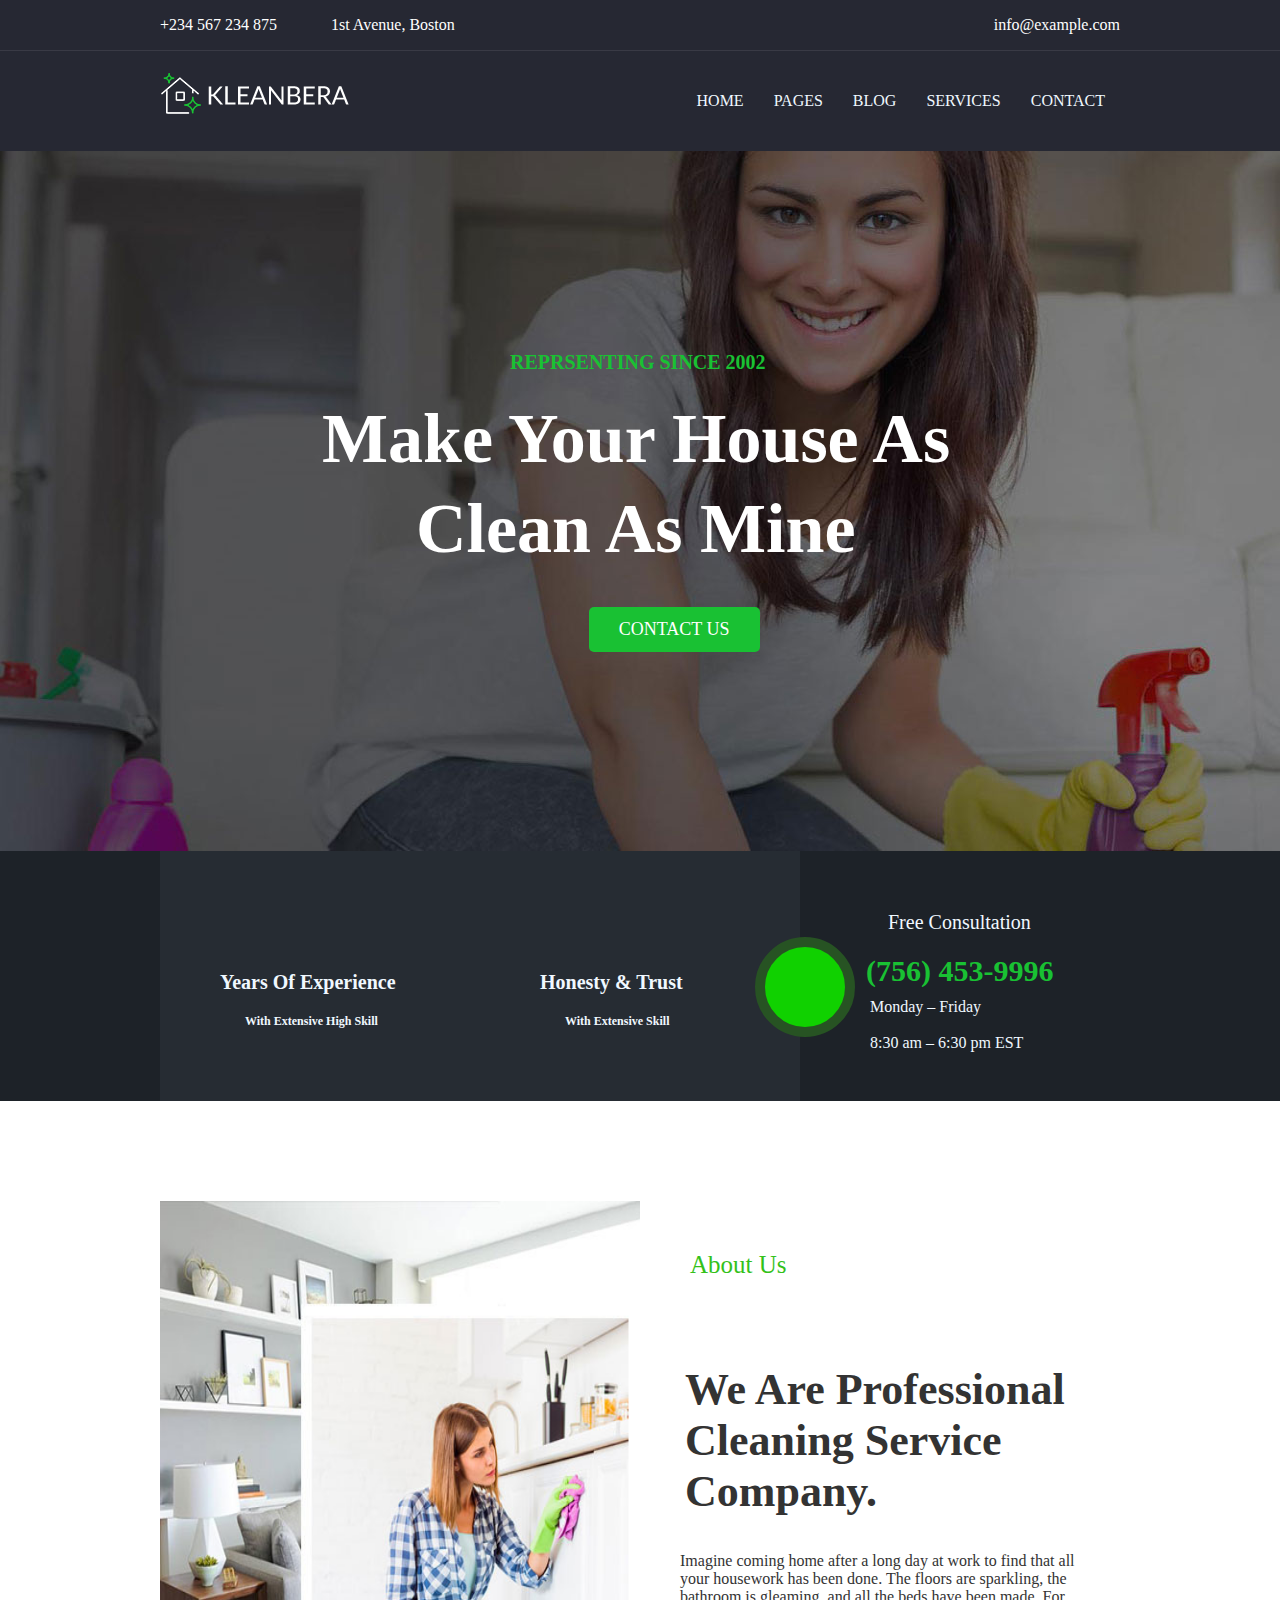
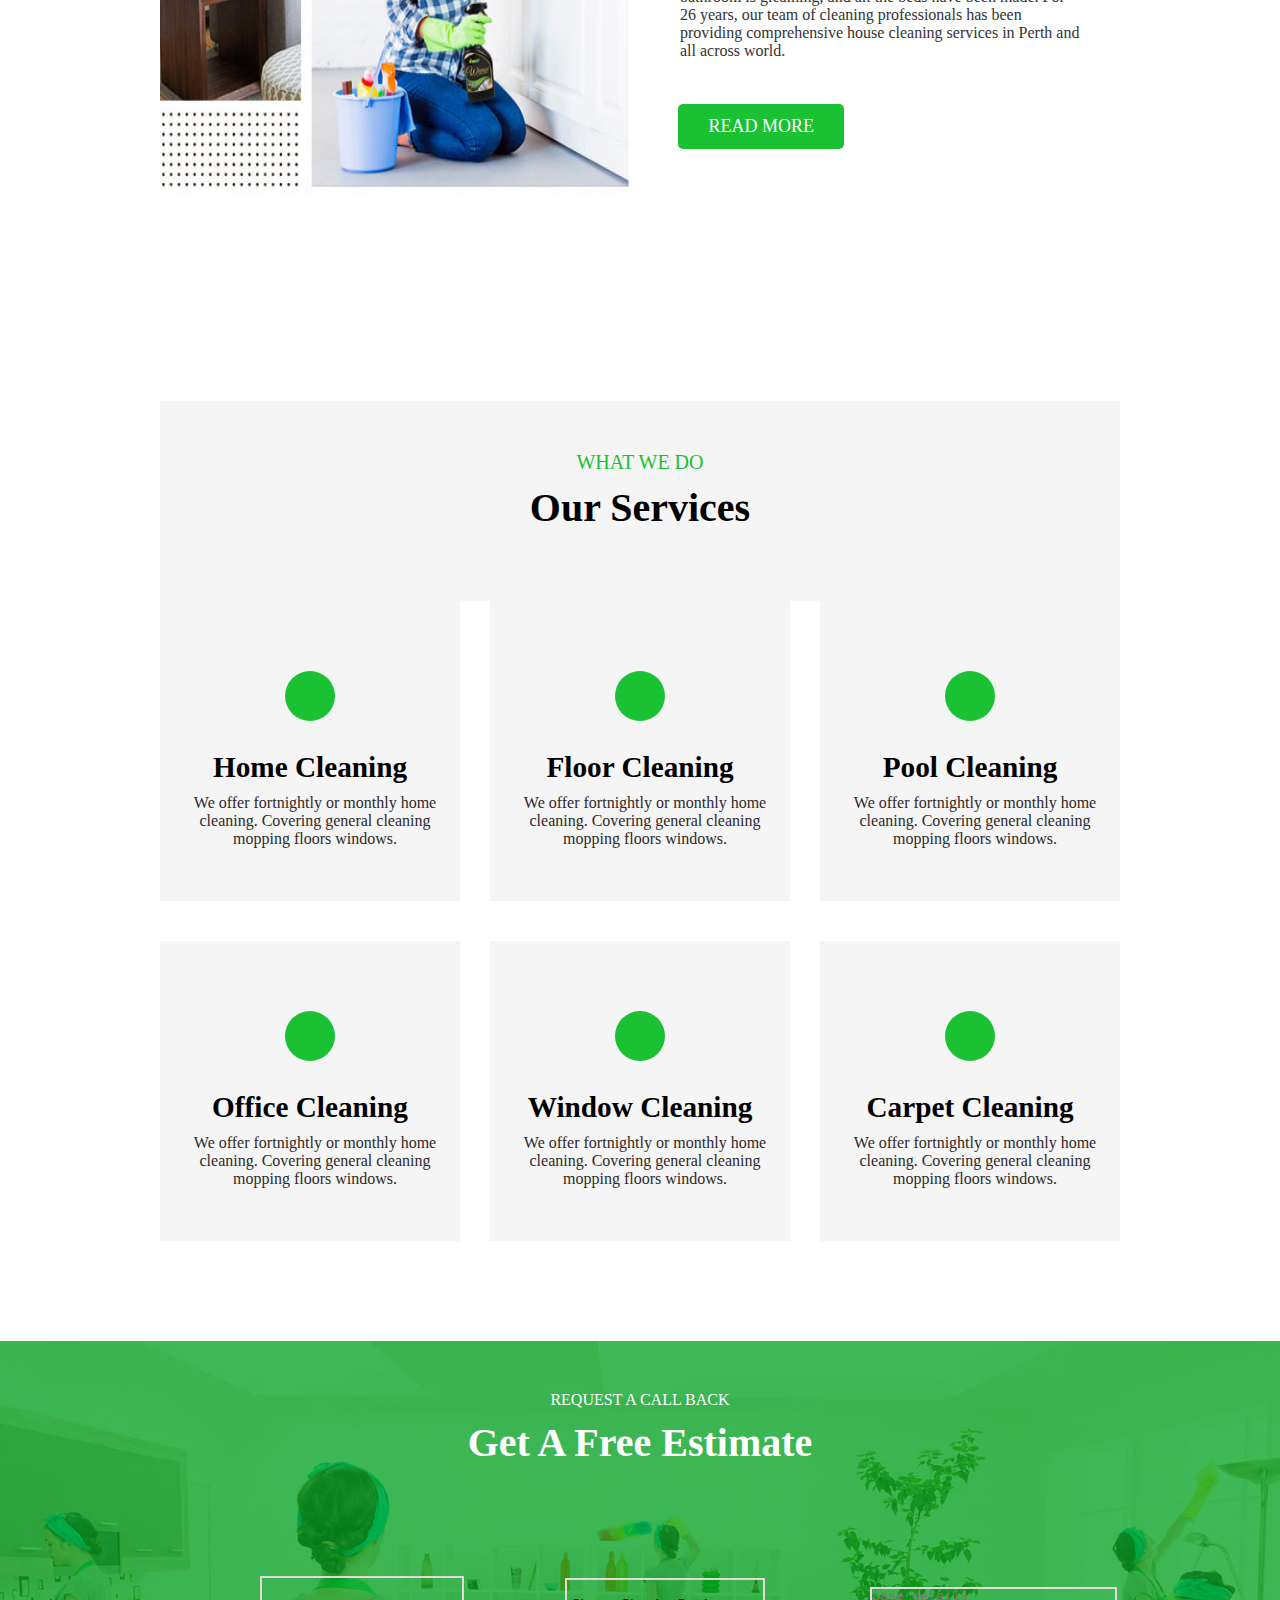
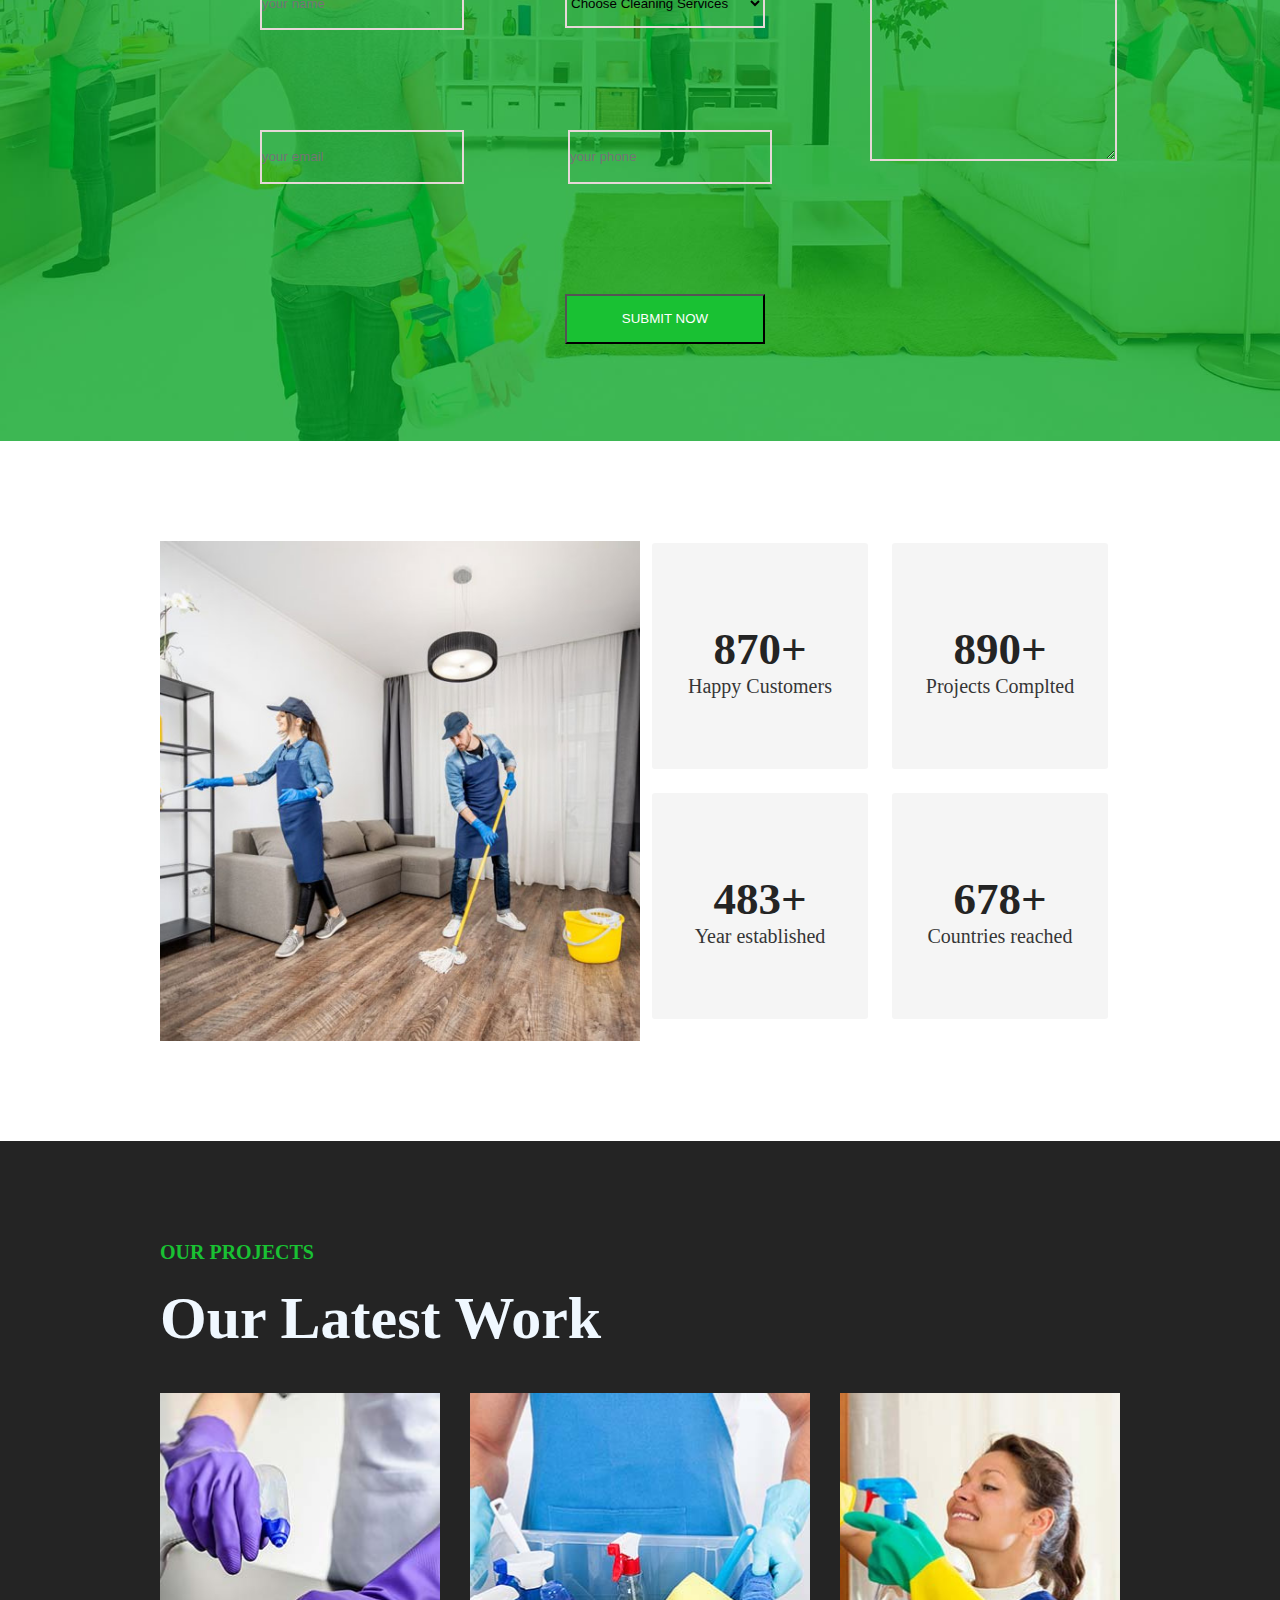
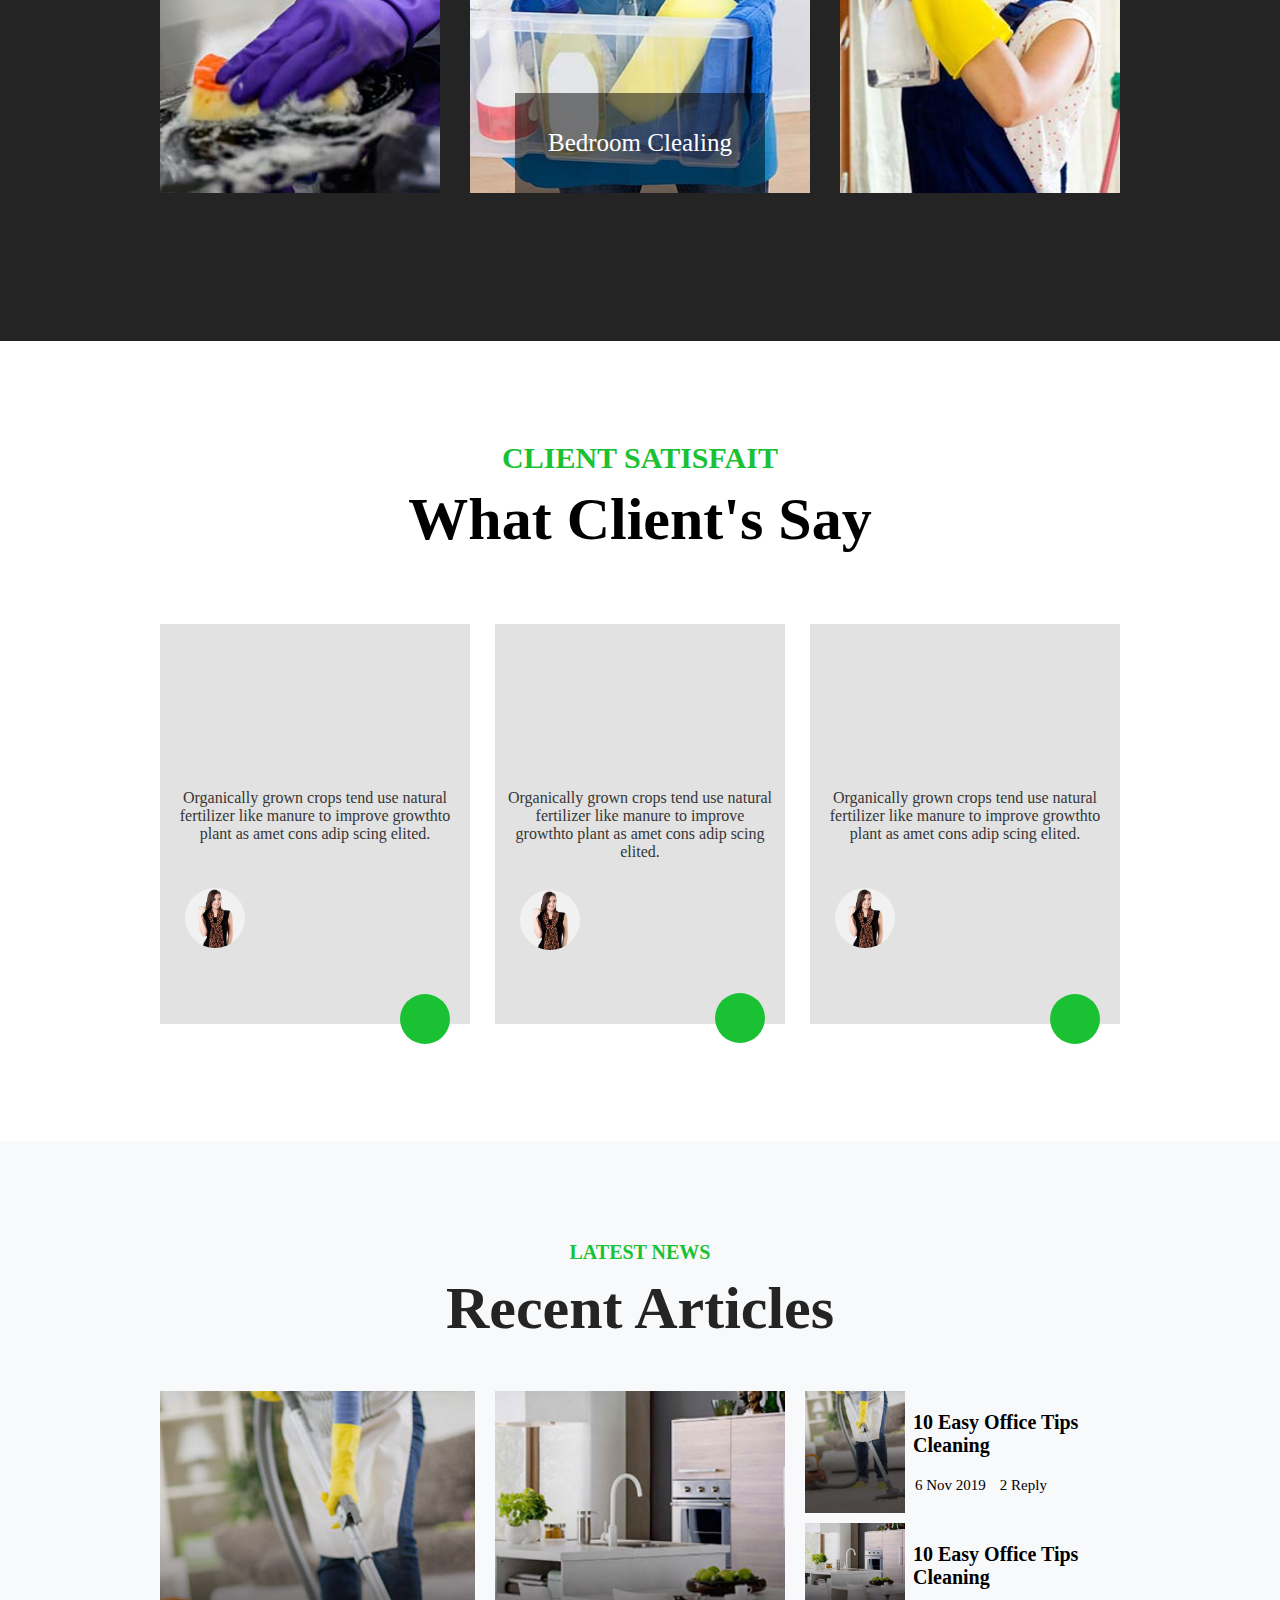
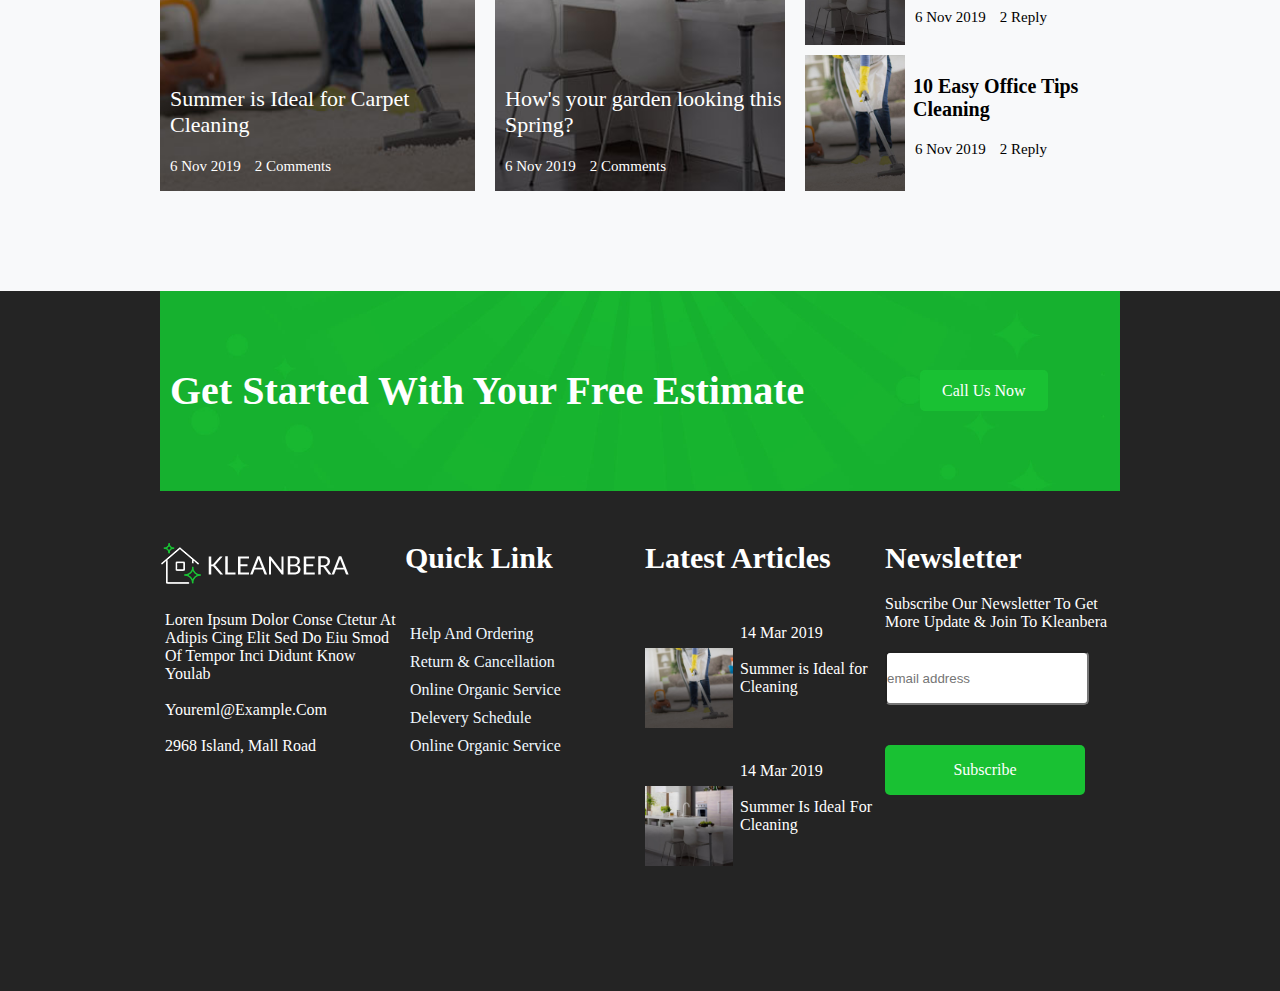
<file: index.html>
<!DOCTYPE html>
<html lang="en">

<head>
    <meta charset="UTF-8">
    <title>Div layout</title>
    <link rel="stylesheet" href="css/style.css">
</head>

<body>
    <!-- header area start  -->
    <div class="header_bg">
        <div class="header_content">
            <div class="header_contact">
                <p>+234 567 234 875 <span>1st Avenue, Boston</span></p>
            </div>
            <div class="header_contenttw">
                <span>info@example.com</span>
            </div>
        </div>
    </div>
    <!-- header area ends  -->

    <!--  manu area start  -->

    <div class="menu_bg">
        <div class="manu-content">
            <div class="logo">
                <a href="#">
                    <img src="images/logo.png" alt="logo">
                </a>
            </div>
            <div class="menu-list">
                <ul>
                    <li><a href="#">HOME</a></li>
                    <li><a href="#">PAGES</a></li>
                    <li><a href="#">BLOG</a></li>
                    <li><a href="#">SERVICES</a></li>
                    <li><a href="#">CONTACT</a></li>
                </ul>
            </div>
        </div>
    </div>

    <!--  manu area ends  -->

    <!--  start slides  -->

    <div class="slidsrs">
        <div class="slider-head">
            <h4>REPRSENTING SINCE 2002</h4>
            <div class="slider-prg">
                <h2>Make Your House As <span>Clean As Mine</span>
                </h2>
            </div>
        </div>
        <div class="lin-button">
            <a href="#">Contact Us</a>
        </div>

    </div>


    <!--  end slides  -->

    <!--  slider buttom start  -->

    <div class="slid-buttom">
        <div class="buttom-side">
            <div class="buttom-one">
                <h4>Years of Experience <span>With extensive high skill</span></h4>
            </div>
            <div class="buttom-two">
                <h4>Honesty & Trust <span>With extensive skill</span></h4>
            </div>
            <div class="buttom-three">
                <span>Free Consultation</span>
                <h2>(756) 453-9996</h2>
                <p>Monday – Friday <br><br>8:30 am – 6:30 pm EST</p>
            </div>

        </div>
        <div class="round"></div>
    </div>

    <!--  slider buttom ends  -->
    <!--  stape two start  -->

    <div class="stape-two">
        <div class="image">
            <img src="images/about.jpg" alt="image about">
        </div>
        <div class="content">
            <span>About Us</span>
            <h2>We Are Professional Cleaning Service Company.</h2>
            <p>Imagine coming home after a long day at work to find that all your housework has been done. The floors are sparkling, the bathroom is gleaming, and all the beds have been made. For 26 years, our team of cleaning professionals has been providing comprehensive house cleaning services in Perth and all across world. </p>
            <a href="#">read more</a>
        </div>

    </div>

    <!--  stape two ends -->
    <!-- stape three start -->
    <div class="service-bg">
        <div class="service-content">
            <div class="service-heading">
                <p>What we do</p>
                <h2>Our Services</h2>
            </div>
            <div class="service-item-cotent">
                <div class="service-item mb-40">
                    <a href="#">
                        <h3>Home Cleaning</h3>
                    </a>
                    <p>We offer fortnightly or monthly home cleaning. Covering general cleaning mopping floors windows.</p>
                    <div class="icon"></div>
                </div>
                <div class="service-item m-30 mb-40">
                    <a href="#">
                        <h3>Floor Cleaning</h3>
                    </a>
                    <p>We offer fortnightly or monthly home cleaning. Covering general cleaning mopping floors windows.</p>
                    <div class="icon"></div>
                </div>
                <div class="service-item mb-40">
                    <a href="#">
                        <h3>Pool Cleaning</h3>
                    </a>
                    <p>We offer fortnightly or monthly home cleaning. Covering general cleaning mopping floors windows.</p>
                    <div class="icon"></div>
                </div>
                <div class="service-item">
                    <a href="#">
                        <h3>Office cleaning</h3>
                    </a>
                    <p>We offer fortnightly or monthly home cleaning. Covering general cleaning mopping floors windows.</p>
                    <div class="icon"></div>
                </div>
                <div class="service-item m-30">
                    <a href="#">
                        <h3>Window cleaning</h3>
                    </a>
                    <p>We offer fortnightly or monthly home cleaning. Covering general cleaning mopping floors windows.</p>
                    <div class="icon"></div>
                </div>
                <div class="service-item">
                    <a href="#">
                        <h3>Carpet cleaning</h3>
                    </a>
                    <p>We offer fortnightly or monthly home cleaning. Covering general cleaning mopping floors windows.</p>
                    <div class="icon"></div>
                </div>
            </div>
        </div>
    </div>

    <!-- stape three ends -->
    <!-- estimate section start -->
    <div class="estimate-bg">
        <div class="estimate-overlay">
            <div class="estimate-content">
                <div class="estimate-header">
                    <p>Request a Call Back</p>
                    <h2>Get a Free estimate</h2>
                </div>
                <div class="form-content">
                    <form>
                        <input type="text" placeholder="your name">
                        <select>
                            <option>Choose Cleaning Services</option>
                            <option>Office cleaning</option>
                            <option>Home Cleaning</option>
                        </select>
                        <br><br>
                        <input type="email" placeholder="your email">
                        <input type="number" placeholder="your phone">
                        <textarea placeholder="case details"></textarea>
                        <button type="submit">SUBMIT NOW</button>

                    </form>
                </div>
            </div>
        </div>
    </div>
    <!-- estimate section ends -->
    <!-- project details start -->
    <div class="detail-bg">
        <div class="detail-content">
            <div class="detail-img"></div>
            <div class="detail-row">
                <div class="detail-row1">
                    <h3>870+</h3>
                    <p>Happy Customers</p>
                </div>
                <div class="detail-row2">
                    <h3>890+</h3>
                    <p>Projects Complted</p>
                </div>
                <div class="detail-row3">
                    <h3>483+</h3>
                    <p>Year established</p>
                </div>
                <div class="detail-row4">
                    <h3>678+</h3>
                    <p>Countries reached</p>
                </div>
            </div>
        </div>
    </div>
    <!-- project details ends -->
    <!-- our last works section start -->
    <div class="lastwork-bg">
        <div class="lastwork-content">
            <h4>Our Projects</h4>
            <h2>Our Latest Work</h2>
            <div class="img1"></div>
            <div class="img2">
                <div class="img-content">
                    <p>bedroom clealing</p>
                </div>
            </div>
            <div class="img3"></div>
        </div>
    </div>

    <!-- our last works section end-->
    <!--  client comment section start  -->
    <div class="client-bg">
        <div class="client-content">
            <h4>Client Satisfait</h4>
            <h2>What Client's Say</h2>
            <div class="comment1">
                <p>Organically grown crops tend use natural fertilizer like manure to improve growthto plant as amet cons adip scing elited.</p>
                <div class="img"></div>
                <span class="icon"></span>
            </div>
            <div class="comment2">
                <p>Organically grown crops tend use natural fertilizer like manure to improve growthto plant as amet cons adip scing elited.</p>
                <div class="img"></div>
                <span class="icon"></span>
            </div>
            <div class="comment3">
                <p>Organically grown crops tend use natural fertilizer like manure to improve growthto plant as amet cons adip scing elited.</p>
                <div class="img"></div>
                <span class="icon"></span>
            </div>
        </div>
    </div>
    <!--  client comment section ends  -->
    <!--  latest news comment start -->
    <div class="news-bg">
        <div class="news-content">
            <div class="header-content">
                <h4>Latest news</h4>
                <h2>Recent Articles</h2>
            </div>
            <div class="main-row">
                <div class="row-one">
                    <span>Summer is Ideal for Carpet Cleaning </span>
                    <ul>
                        <li>6 Nov 2019</li>
                        <li>2 Comments</li>
                    </ul>
                </div>
                <div class="row-two">
                    <span>How's your garden looking this Spring? </span>
                    <ul>
                        <li>6 Nov 2019</li>
                        <li>2 Comments</li>
                    </ul>
                </div>
                <div class="row-three">
                    <div class="row1">
                        <div class="img1"></div>
                        <div class="content1">
                            <h2>10 Easy Office Tips Cleaning</h2>
                            <ul>
                                <li>6 Nov 2019</li>
                                <li>2 Reply</li>
                            </ul>
                        </div>
                    </div>
                    <div class="row2">
                        <div class="img2"></div>
                        <div class="content2">
                            <h2>10 Easy Office Tips Cleaning</h2>
                            <ul>
                                <li>6 Nov 2019</li>
                                <li>2 Reply</li>
                            </ul>
                        </div>
                        <div class="row3">
                            <div class="img3"></div>
                            <div class="content2">
                                <h2>10 Easy Office Tips Cleaning</h2>
                                <ul>
                                    <li>6 Nov 2019</li>
                                    <li>2 Reply</li>
                                </ul>
                            </div>
                        </div>
                    </div>
                </div>
            </div>
        </div>
    </div>
    <!--  latest news comment ends -->
    <!--   footer head section start   -->
    <div class="footer-bg">
        <div class="footer-content">
            <div class="header-content">
                <div class="content">
                    <h2>Get started with your free estimate</h2>
                </div>
                <div class="link">
                    <a href="#">Call Us Now</a>
                </div>

            </div>
            <div class="footer-colm1">
                <div class="img-logo">
                    <img src="images/logo.png" alt="logo">
                </div>
                <p>

                    Loren ipsum dolor conse ctetur at adipis cing elit sed do eiu smod of tempor inci didunt know youlab <br> <br>
                    youreml@example.com <br> <br>
                    2968 Island, Mall Road
                </p>
            </div>
            <div class="footer-colm2">
                <h2>Quick Link</h2>
                <ul>
                    <li><a href="#">Help and Ordering</a></li>
                    <li><a href="#">Return & Cancellation</a></li>
                    <li><a href="#">Online Organic Service</a></li>
                    <li><a href="#">Delevery Schedule</a></li>
                    <li><a href="#">Online Organic Service</a></li>

                </ul>
            </div>
            <div class="footer-colm3">
                <div class="content-colm">
                    <h2>Latest Articles</h2>
                </div>
                <div class="content-colm1">
                    <div class="img"></div>
                    <div class="content-div">
                        <span>14 Mar 2019 <br><br>
                            Summer is Ideal for Cleaning </span>
                    </div>
                </div>
                <div class="content-colm2">
                    <div class="img2"></div>
                    <div class="content-div1">
                        <span>14 Mar 2019 <br><br>
                            Summer is Ideal for Cleaning </span>
                    </div>
                </div>
            </div>
            <div class="footer-colm4">
                <h2>Newsletter</h2>
                <p>Subscribe our newsletter to get more update & join to Kleanbera</p>
                <form>
                    <input type="email" placeholder="email address">
                </form>
                <div class="link">
                    <a href="#">Subscribe</a>
                </div>
            </div>

        </div>
    </div>


</body>

</html>
</file>
<file: css/style.css>
* {
    padding: 0;
    margin: 0;
}

ul {
    list-style: none;
}

a {
    text-decoration: none;
}

.clr {
    clear: both;
}

/* common css ends */

.m-30 {
    margin: 0 30px;

}

.mb-40 {
    margin-bottom: 40px;
}

/* spacing css ends */

.header_bg {
    width: 100%;
    height: 50px;
    background: #262833;
    border-bottom: 1px solid #393a45;
}

.header_bg .header_content {
    width: 960px;
    height: 50px;
    margin: 0 auto;
}

.header_bg .header_content .header_contact {
    width: 700px;
    height: 50px;
    float: left;

}

.header_bg .header_content .header_contact p {
    color: #fff;
    line-height: 50px;
}

.header_bg .header_content .header_contact p span {
    margin-left: 50px;
}

.header_bg .header_content .header_contenttw {
    width: 260px;
    height: 50px;
    float: left;
    text-align: right;
}

.header_bg .header_content .header_contenttw span {
    color: #fff;
    line-height: 50px;
}

/* manu area start */

.menu_bg {
    width: 100%;
    height: 100px;
    background: #262833;
}

.menu_bg .manu-content {
    width: 960px;
    height: 100px;
    margin: 0 auto;

}

.menu_bg .manu-content .logo {
    width: 480px;
    height: 100px;
    float: left;
}

.menu_bg .manu-content .logo a img {
    padding-top: 20px;
}

.menu_bg .manu-content .menu-list {
    width: 480px;
    height: 100px;
    float: left;
}

.menu_bg .manu-content .menu-list ul li {
    float: left;
}

.menu_bg .manu-content .menu-list ul li a {
    color: aliceblue;
    text-transform: uppercase;
    line-height: 100px;
    padding: 0 15px;
    transition: all linear 0.3s;
    -moz-transition: all linear 0.3s;
    -o-transition: all linear 0.3s;
    -ms-transition: all linear 0.3s;
    -webkit-transition: all linear 0.3s;
}

.menu_bg .manu-content .menu-list ul li a:hover {
    color: #38f238;
}

.menu_bg .manu-content .menu-list ul {
    float: right;

}

/* manu area ends */


/* start sliders */

.slidsrs {
    width: 100%;
    height: 700px;
    background: url(../images/slider1.jpg);
    background-repeat: no-repeat;
    background-position: center;
    background-size: cover;
}

.slidsrs .slider-head {
    width: 960px;
    height: 600px;
    margin: 0 auto;

}

.slidsrs .slider-head h4 {
    color: #19C133;
    font-size: 20px;
    margin: 200px 350px;
    display: inline-block;
    text-transform: uppercase;
    margin-right: 30px;
}

.slidsrs .slider-head .slider-prg h2 {
    color: #fff;
    font-size: 70px;
    margin: -175px 162px;
    text-transform: capitalize;
}

.slidsrs .slider-head .slider-prg h2 span {
    color: #fff;
    font-size: 70px;
    margin: 10px 94px;
    text-transform: capitalize;
    box-sizing: border-box;
    display: inline-block;
}

.slidsrs .lin-button {
    width: 200px;
    height: 50px;
    margin: -144px 46%;
    position: relative;

}

.slidsrs .lin-button a {
    color: #fff;
    background: #19C133;
    font-size: 18px;
    padding: 12px 30px;
    border-radius: 5px;
    position: absolute;
    text-transform: uppercase;




}



/* end sliders */
/* slider buttom start */

.slid-buttom {
    width: 100%;
    height: 250px;
    background: #1d2228;
    position: relative;
}

.slid-buttom .buttom-side {
    width: 960px;
    height: 250px;
    background: #2f2828;
    margin: 0 auto;

}

.slid-buttom .buttom-side .buttom-one {
    width: 320px;
    height: 250px;
    background: #262c33;
    float: left;
    position: relative;
}

.slid-buttom .buttom-side .buttom-one h4 {
    color: aliceblue;
    font-size: 20px;
    padding: 120px 60px;
    box-sizing: border-box;
    text-transform: capitalize;

}

.slid-buttom .buttom-side .buttom-one span {
    color: aliceblue;
    font-size: 12px;
    padding: 20px 25px;
    box-sizing: border-box;
    display: inline-block;
    text-transform: capitalize;

}

.slid-buttom .buttom-side .buttom-two {
    width: 320px;
    height: 250px;
    background: #262c33;
    float: left;

}

.slid-buttom .buttom-side .buttom-two h4 {
    color: aliceblue;
    font-size: 20px;
    padding: 120px 60px;
    box-sizing: border-box;
    text-transform: capitalize;
}

.slid-buttom .buttom-side .buttom-two h4 span {
    color: aliceblue;
    font-size: 12px;
    padding: 20px 25px;
    box-sizing: border-box;
    display: inline-block;
    text-transform: capitalize;
}

.slid-buttom .buttom-side .buttom-three {
    width: 320px;
    height: 250px;
    background: #1d2228;
    float: left;
}

.slid-buttom .buttom-side .buttom-three span {
    color: aliceblue;
    font-size: 20px;
    display: inline-block;
    box-sizing: border-box;
    margin: 60px 88px;
    text-transform: capitalize;


}

.slid-buttom .buttom-side .buttom-three h2 {
    color: #19c133;
    font-size: 30px;
    margin: -40px 66px;


}

.slid-buttom .buttom-side .buttom-three p {
    color: aliceblue;
    margin: 50px 70px;

}

.slid-buttom .round {
    width: 100px;
    height: 100px;
    background: #10d100;
    box-sizing: border-box;
    position: absolute;
    margin: -164px 59%;
    border-radius: 50%;
    border: 10px solid #275323;

}



/* slider buttom start */


/* stape two start */

.stape-two {
    width: 960px;
    height: 600px;
    margin: 100px auto;
    box-sizing: border-box;

}

.stape-two .image {
    width: 480px;
    height: 600px;
    background: #c4b6b6;
    float: left;

}

.stape-two .image img {
    width: 100%;
    height: 100%;
    background-repeat: no-repeat;
    background-size: cover;

}

.stape-two .content {
    width: 480px;
    height: 600px;
    float: left;
    box-sizing: border-box;
    /*    margin: 0 20px;*/


}

.stape-two .content span {
    color: #33c119;
    font-size: 25px;
    display: inline-block;
    margin: 50px 50px;

}

.stape-two .content h2 {
    color: #333;
    font-size: 44px;
    margin: 35px 45px;
    text-transform: capitalize;

}

.stape-two .content p {
    margin: 20px 40px;
    color: #333;

}

.stape-two .content a {
    /*
    width: 200px;
    height: 50px;
*/
    margin: 5% 8%;
    color: #fff;
    background: #19C133;
    font-size: 18px;
    padding: 12px 30px;
    border-radius: 5px;
    text-transform: uppercase;
    display: inline-block;

}


/* stape two ends */
/* stape three start */

.service-bg {
    width: 100%;
    height: 840px;
    padding-top: 100px;
    padding-bottom: 100px;

}

.service-bg .service-content {
    width: 960px;
    height: 840px;
    margin: 0 auto;

}

.service-bg .service-content .service-heading {
    width: 960px;
    height: 200px;
    background: #f5f5f5;
    text-align: center;

}

.service-bg .service-content .service-heading p {
    text-transform: uppercase;
    color: #19C133;
    font-size: 20px;
    padding-top: 50px;
}

.service-bg .service-content .service-heading h2 {
    text-transform: capitalize;
    font-size: 40px;
    padding-top: 10px;
}

.service-bg .service-content .service-item-cotent {
    width: 960px;
    height: 640px;
    text-align: center;
}

.service-bg .service-content .service-item-cotent .service-item {
    width: 300px;
    height: 300px;
    background: #f5f5f5;
    float: left;
    position: relative;
}

.service-bg .service-content .service-item-cotent .service-item .icon {
    width: 50px;
    height: 50px;
    background: #19C133;
    border-radius: 50%;
    position: absolute;
    top: 70px;
    left: 125px;

}

.service-bg .service-content .service-item-cotent .service-item a {
    font-size: 25px;
    color: #000;
    text-transform: capitalize;
    display: inline-block;
    padding-top: 150px;

}

.service-bg .service-content .service-item-cotent .service-item p {
    color: #2f2929;
    display: inline-block;
    padding-top: 10px;
    padding-left: 10px;
}





/* stape three ends */
/* stimate css starts */
.estimate-bg {
    width: 100%;
    height: 700px;
    background: url(../images/video_bg.jpg);
    background-size: cover;
    background-position: center;
    background-repeat: no-repeat;
}

.estimate-bg .estimate-overlay {
    width: 100%;
    height: 100%;
    background: rgba(0, 244, 47, 0.5);
}

.estimate-bg .estimate-overlay .estimate-content {
    width: 960px;
    height: 700px;
    margin: 0 auto;

}

.estimate-bg .estimate-overlay .estimate-content .estimate-header {
    width: 960px;
    height: 200px;
    text-align: center;
}

.estimate-bg .estimate-overlay .estimate-content .estimate-header p {
    color: #fff;
    text-transform: uppercase;
    fot-size: 10px;
    padding-top: 50px;
}

.estimate-bg .estimate-overlay .estimate-content .estimate-header h2 {
    color: #fff;
    text-transform: capitalize;
    font-size: 40px;
    padding-top: 10px;


}

.estimate-bg .estimate-overlay .estimate-content .form-content {
    width: 960px;
    height: 500px;
    box-sizing: border-box;
}

.estimate-bg .estimate-overlay .estimate-content .form-content input {
    width: 200px;
    height: 50px;
    background: rgba(0, 244, 47, 0);
    margin-top: 35px;
    margin-left: 100px;
    border: 2px solid #e6d8d8;
    display: inline-block;

}

.estimate-bg .estimate-overlay .estimate-content .form-content select {
    width: 200px;
    height: 50px;
    background: rgba(0, 244, 47, 0);
    margin-left: 97px;
    border: 2px solid #e6d8d8;
    display: inline-block;
}

.estimate-bg .estimate-overlay .estimate-content .form-content textarea {
    width: 243px;
    height: 170px;
    background: rgba(0, 244, 47, 0);
    margin-left: 94px;
    margin-top: -61px;
    border: 2px solid #e6d8d8;
    display: inline-block;
}

.estimate-bg .estimate-overlay .estimate-content .form-content button {
    width: 200px;
    height: 50px;
    color: #fff;
    background: #19C133;
    margin-left: 405px;
    margin-top: 110px;
    display: inline-block;


}

/* stimate css ends */
/* project detail css start */
.detail-bg {
    width: 100%;
    height: 500px;
    margin-top: 100px;

}

.detail-bg .detail-content {
    width: 960px;
    height: 500px;
    margin: 0 auto;
    text-align: center;

}

.detail-bg .detail-content .detail-img {
    width: 480px;
    height: 500px;
    background: url(../images/before.jpg);
    background-repeat: no-repeat;
    background-size: cover;
    background-position: center;
    float: left;
}

.detail-bg .detail-content .detail-row {
    width: 480px;
    height: 500px;
    float: left;
}

.detail-bg .detail-content .detail-row1 {
    width: 220px;
    height: 230px;
    background: #f5f5f5;
    margin: 0 10px;
    float: left;
    border: 2px solid #fff;
    border-radius: 5px;
    box-sizing: border-box;
}

.detail-bg .detail-content .detail-row2 {
    width: 220px;
    height: 230px;
    background: #f5f5f5;
    margin: 0 10px;
    float: left;
    border: 2px solid #fff;
    border-radius: 5px;
    box-sizing: border-box;
}

.detail-bg .detail-content .detail-row3 {
    width: 220px;
    height: 230px;
    background: #f5f5f5;
    margin: 20px 10px;
    float: left;
    border: 2px solid #fff;
    border-radius: 5px;
    box-sizing: border-box;
}

.detail-bg .detail-content .detail-row4 {
    width: 220px;
    height: 230px;
    background: #f5f5f5;
    margin: 20px 10px;
    float: left;
    border: 2px solid #fff;
    border-radius: 5px;
    box-sizing: border-box;
}

.detail-bg .detail-content .detail-row1 h3 {
    font-size: 45px;
    margin-top: 80px;
    color: #242424;

}

.detail-bg .detail-content .detail-row1 p {
    font-size: 20px;
    color: #363636;
}

.detail-bg .detail-content .detail-row2 h3 {
    font-size: 45px;
    margin-top: 80px;
    color: #242424;
}

.detail-bg .detail-content .detail-row3 h3 {
    font-size: 45px;
    margin-top: 80px;
    color: #242424;
}

.detail-bg .detail-content .detail-row4 h3 {
    font-size: 45px;
    margin-top: 80px;
    color: #242424;
}

.detail-bg .detail-content .detail-row2 p {
    font-size: 20px;
    color: #363636;
}

.detail-bg .detail-content .detail-row3 p {
    font-size: 20px;
    color: #363636;
}

.detail-bg .detail-content .detail-row4 p {
    font-size: 20px;
    color: #363636;
}

/* project detail css ends */
/* our last work css start */
.lastwork-bg {
    width: 100%;
    height: 800px;
    background: #242424;
    margin-top: 100px;
}

.lastwork-bg .lastwork-content {
    width: 960px;
    height: 800px;
    margin: 0 auto;
}

.lastwork-bg .lastwork-content h4 {
    color: #19C133;
    font-size: 20px;
    text-transform: uppercase;
    margin-top: 100px;
    display: inline-block;

}

.lastwork-bg .lastwork-content h2 {
    color: aliceblue;
    font-size: 60px;
    text-transform: capitalize;
    margin-top: 20px;

}

.lastwork-bg .lastwork-content .img1 {
    width: 280px;
    height: 400px;
    background: #03bcbc;
    margin-top: 40px;
    float: left;

}

.lastwork-bg .lastwork-content .img2 {
    width: 340px;
    height: 400px;
    background: #840808;
    margin-top: 40px;
    margin-left: 30px;
    margin-right: 30px;
    float: left;
    position: relative;

}

.lastwork-bg .lastwork-content .img2 .img-content {
    width: 250px;
    height: 100px;
    background: rgba(0, 0, 0, 0.5);
    position: absolute;
    bottom: 0;
    left: 0;
    margin: 0 45px;
}

.lastwork-bg .lastwork-content .img2 .img-content p {
    color: #fff;
    font-size: 25px;
    line-height: 100px;
    text-transform: capitalize;
    text-align: center;
}

.lastwork-bg .lastwork-content .img3 {
    width: 280px;
    height: 400px;
    background: #03bcbc;
    margin-top: 40px;
    float: left;
}

.lastwork-bg .lastwork-content .img1 {
    background: url(../images/work-2.jpg);
    background-repeat: no-repeat;
    background-size: cover;
    background-position: center;
}

.lastwork-bg .lastwork-content .img2 {
    background: url(../images/work-1.jpg);
    background-repeat: no-repeat;
    background-size: cover;
    background-position: center;
}

.lastwork-bg .lastwork-content .img3 {
    background: url(../images/work-3.jpg);
    background-repeat: no-repeat;
    background-size: cover;
    background-position: center;
}


/* our last work css ends*/
/* client comment css start */
.client-bg {
    width: 100%;
    height: 800px;
    background: #fffefe;
    background: #ffffff;
}

.client-bg .client-content {
    width: 960px;
    height: 800px;
    margin: 0 auto;
    text-align: center;

}

.client-bg .client-content h4 {
    color: #19C133;
    font-size: 30px;
    text-transform: uppercase;
    padding-top: 100px;
}

.client-bg .client-content h2 {
    color: #000;
    font-size: 60px;
    text-transform: capitalize;
    padding-top: 10px;
}

.client-bg .client-content .comment1 {
    width: 310px;
    height: 400px;
    background: #e2e2e2;
    margin-top: 70px;
    float: left;
    position: relative;

}

.client-bg .client-content .comment1 p {
    color: #363636;
    margin: 165px 10px;
    display: inline-block;
}

.client-bg .client-content .comment1 .img {
    width: 60px;
    height: 60px;
    background: url(../images/testimonial4.jpg);
    background-repeat: no-repeat;
    background-position: center;
    background-size: cover;
    border-radius: 50%;
    position: absolute;
    position: relative;
    margin: -120px 25px;
}

.client-bg .client-content .comment1 .icon {
    width: 50px;
    height: 50px;
    background: #19C133;
    border-radius: 50%;
    position: absolute;
    margin: 166px 85px;
    display: inline-block;

}

.client-bg .client-content .comment2 {
    width: 290px;
    height: 400px;
    background: #e2e2e2;
    margin-top: 70px;
    float: left;
    margin-left: 25px;
    margin-right: 25px;

}

.client-bg .client-content .comment2 p {
    color: #363636;
    margin: 165px 10px;
    display: inline-block;
}

.client-bg .client-content .comment2 .img {
    width: 60px;
    height: 60px;
    background: url(../images/testimonial4.jpg);
    background-repeat: no-repeat;
    background-position: center;
    background-size: cover;
    border-radius: 50%;
    position: absolute;
    position: relative;
    margin: -136px 25px;
}

.client-bg .client-content .comment2 .icon {
    width: 50px;
    height: 50px;
    background: #19C133;
    border-radius: 50%;
    position: absolute;
    margin: 179px 75px;
    display: inline-block;

}

.client-bg .client-content .comment3 {
    width: 310px;
    height: 400px;
    background: #e2e2e2;
    margin-top: 70px;
    float: left;

}

.client-bg .client-content .comment3 p {
    color: #363636;
    margin: 165px 10px;
    display: inline-block;
}

.client-bg .client-content .comment3 .img {
    width: 60px;
    height: 60px;
    background: url(../images/testimonial4.jpg);
    background-repeat: no-repeat;
    background-position: center;
    background-size: cover;
    border-radius: 50%;
    position: absolute;
    position: relative;
    margin: -120px 25px;
}

.client-bg .client-content .comment3 .icon {
    width: 50px;
    height: 50px;
    background: #19C133;
    border-radius: 50%;
    position: absolute;
    margin: 166px 85px;
    display: inline-block;

}

/* client comment css ends*/
/* latest news css start */
.news-bg {
    width: 100%;
    height: 750px;
    background: #f8f9fa;
}

.news-bg .news-content {
    width: 960px;
    height: 750px;
    margin: 0 auto;
}

.news-bg .news-content .header-content {
    width: 960px;
    height: 250px;
    text-align: center;
}

.news-bg .news-content .header-content h4 {
    color: #19C133;
    font-size: 20px;
    text-transform: uppercase;
    padding-top: 100px;
}

.news-bg .news-content .header-content h2 {
    color: #242424;
    font-size: 60px;
    text-transform: capitalize;
    margin-top: 10px;
}

.news-bg .news-content .main-row {
    width: 960px;
    height: 400px;
}

.news-bg .news-content .main-row .row-one {
    width: 315px;
    height: 400px;
    background: url(../images/blog1.jpg);
    background-repeat: no-repeat;
    background-size: cover;
    background-position: center;
    float: left;
    margin-right: 5px;
}

.news-bg .news-content .main-row .row-one span {
    color: #fff;
    font-size: 22px;
    margin-top: 295px;
    margin-left: 10px;
    display: inline-block;
}

.news-bg .news-content .main-row .row-one span:hover {
    color: #38f238;
    transition: all linear 0.3s;
    -moz-transition: all linear 0.3s;
    -o-transition: all linear 0.3s;
    -ms-transition: all linear 0.3s;
    -webkit-transition: all linear 0.3s;
}

.news-bg .news-content .main-row .row-one ul li {
    display: inline-block;
    font-size: 15px;
    margin-top: 20px;
    margin-left: 10px;
    color: #fff;

}

.news-bg .news-content .main-row .row-two {
    width: 290px;
    height: 400px;
    background: url(../images/blog2.jpg);
    background-repeat: no-repeat;
    background-position: center;
    background-size: cover;
    float: left;
    margin-left: 15px;
    margin-right: 15px;

}

.news-bg .news-content .main-row .row-two span {
    color: #fff;
    font-size: 22px;
    margin-top: 295px;
    margin-left: 10px;
    display: inline-block;
}

.news-bg .news-content .main-row .row-two ul li {
    display: inline-block;
    font-size: 15px;
    margin-top: 20px;
    margin-left: 10px;
    color: #fff;
}

.news-bg .news-content .main-row .row-two span:hover {
    color: #38f238;
    transition: all linear 0.3s;
    -moz-transition: all linear 0.3s;
    -o-transition: all linear 0.3s;
    -ms-transition: all linear 0.3s;
    -webkit-transition: all linear 0.3s;
}

.news-bg .news-content .main-row .row-three {
    width: 315px;
    height: 400px;
    float: left;
    margin-left: 5px;
}

.news-bg .news-content .main-row .row-three .row1 {
    width: 315px;
    height: 122px;
    float: left;
    margin-bottom: 10px;
}

.news-bg .news-content .main-row .row-three .row1 .img1 {
    width: 100px;
    height: 100%;
    background: url(../images/blog1.jpg);
    background-repeat: no-repeat;
    background-size: cover;
    background-position: center;
    display: inline-block;
    float: left;
}

.news-bg .news-content .main-row .row-three .row1 .content1 {
    width: 315px;
    height: 100%;
}

.news-bg .news-content .main-row .row-three .row1 .content1 h2 {
    font-size: 20px;
    text-transform: capitalize;
    padding-top: 20px;
    padding-left: 108px;

}

.news-bg .news-content .main-row .row-three .row1 .content1 h2:hover {
    color: #38f238;
    transition: all linear 0.3s;
    -moz-transition: all linear 0.3s;
    -o-transition: all linear 0.3s;
    -ms-transition: all linear 0.3s;
    -webkit-transition: all linear 0.3s;
}

.news-bg .news-content .main-row .row-three .row1 .content1 ul li {
    font-size: 15px;
    display: inline-block;
    margin-left: 10px;
    margin-top: 20px;
}

.news-bg .news-content .main-row .row-three .row2 {
    width: 315px;
    height: 122px;
    float: left;
    margin-bottom: 10px;
}

.news-bg .news-content .main-row .row-three .row2 .img2 {
    width: 100px;
    height: 100%;
    background: url(../images/blog2.jpg);
    background-repeat: no-repeat;
    background-size: cover;
    background-position: center;
    float: left;
    display: inline-block;
}

.news-bg .news-content .main-row .row-three .row2 .content2 {
    width: 315px;
    height: 100%;
}

.news-bg .news-content .main-row .row-three .row2 .content2 h2 {
    font-size: 20px;
    text-transform: capitalize;
    padding-top: 20px;
    padding-left: 108px;

}

.news-bg .news-content .main-row .row-three .row2 .content2 h2:hover {
    color: #38f238;
    transition: all linear 0.3s;
    -moz-transition: all linear 0.3s;
    -o-transition: all linear 0.3s;
    -ms-transition: all linear 0.3s;
    -webkit-transition: all linear 0.3s;
}

.news-bg .news-content .main-row .row-three .row2 .content2 ul li {
    font-size: 15px;
    display: inline-block;
    margin-left: 10px;
    margin-top: 20px;
}

.news-bg .news-content .main-row .row-three .row3 {
    width: 315px;
    height: 136px;
    float: left;
    margin-top: 10px;
}

.news-bg .news-content .main-row .row-three .row3 .img3 {
    width: 100px;
    height: 100%;
    background: url(../images/blog1.jpg);
    background-repeat: no-repeat;
    background-size: cover;
    background-position: center;
    float: left;
    display: inline-block;
}

.news-bg .news-content .main-row .row-three .row3 .content3 {
    width: 315px;
    height: 100%;
}

.news-bg .news-content .main-row .row-three .row3 .content3 h2 {
    font-size: 20px;
    text-transform: capitalize;
    padding-top: 20px;
    padding-left: 108px;

}

.news-bg .news-content .main-row .row-three .row3 .content3 h2:hover {
    color: #38f238;
    transition: all linear 0.3s;
    -moz-transition: all linear 0.3s;
    -o-transition: all linear 0.3s;
    -ms-transition: all linear 0.3s;
    -webkit-transition: all linear 0.3s;
}

.news-bg .news-content .main-row .row-three .row3 .content3 ul li {
    font-size: 15px;
    display: inline-block;
    margin-left: 10px;
    margin-top: 20px;
}


/* latest news css ends */
/*  footer header css start  */
.footer-bg {
    width: 100%;
    height: 700px;
    background: #242424;
}
.footer-bg .footer-content {
    width: 960px;
    height: 700px;
    margin: 0 auto;
}
.footer-bg .footer-content .header-content {
    width: 960px;
    height: 200px;
    background: url(../images/cta_bg.jpg);
    background-repeat: no-repeat;
    background-size: cover;
    background-position: center;
}
.footer-bg .footer-content .header-content .content {
    width: 700px;
    height: 100%;
    float: left;
    
}
.footer-bg .footer-content .header-content .content h2 {
    color: #fff;
    font-size: 40px;
    text-transform: capitalize;
    line-height: 200px;
    padding-left: 10px;
    
}
.footer-bg .footer-content .header-content .link {
    width: 260px;
    height: 100%;
    float: left;
}
.footer-bg .footer-content .header-content .link a {
    width: 300px;
    height: 200px;
    color: #fff;
    text-transform: capitalize;
    background: #19C133;
    line-height: 200px;
    padding: 10px 20px;
    border: 2px solid #19C133;
    border-radius: 5px;
    margin-left: 60px;
}
.footer-bg .footer-content .footer-colm1 {
    width: 240px;
    height: 400px;
    float: left;
}
.footer-bg .footer-content .footer-colm1 .img-logo {
    width: 240px;
    height: 100px;
}
.footer-bg .footer-content .footer-colm1 .img-logo img {
    margin-top: 50px;
    margin-bottom: 10px;
    
}.footer-bg .footer-content .footer-colm1 p {
    color: #fff;
    text-transform: capitalize;
    margin-top: 20px;
    margin-left: 5px;
}
.footer-bg .footer-content .footer-colm2 {
    width: 240px;
    height: 400px;
    float: left;
}
.footer-bg .footer-content .footer-colm2 h2 {
    color: #fff;
    text-transform: capitalize;
    font-size: 30px;
    margin: 50px 5px;
    
    
}
.footer-bg .footer-content .footer-colm2 ul li a {
    color: aliceblue;
    text-transform: capitalize;
    margin: 10px 10px;
    transition: all linear 0.3s;
    -moz-transition: all linear 0.3s;
    -o-transition: all linear 0.3s;
    -ms-transition: all linear 0.3s;
    -webkit-transition: all linear 0.3s;
}
.footer-bg .footer-content .footer-colm2 ul li {
    margin-top: 10px;
}
.footer-bg .footer-content .footer-colm2 ul li a:hover {
    color: #19C133;
}
.footer-bg .footer-content .footer-colm3 {
    width: 240px;
    height: 400px;
    float: left;
}
.footer-bg .footer-content .footer-colm3 .content-colm {
    width: 100%;
    height: 133px;
    float: left;
}
.footer-bg .footer-content .footer-colm3 .content-colm h2{
    color: #fff;
    font-size: 30px;
    text-transform: capitalize;
    margin-top: 50px;
    margin-left: 5px;
}
.footer-bg .footer-content .footer-colm3 .content-colm1 {
    width: 100%;
    height: 128px;
    float: left;
    margin-bottom: 5px;
}
.footer-bg .footer-content .footer-colm3 .content-colm1 .img {
    width: 88px;
    height: 80px;
    background: url(../images/blog1.jpg);
    background-repeat: no-repeat;
    background-size: cover;
    background-position: center;
    margin-top: 24px;
    margin-left: 5px;
}
.footer-bg .footer-content .footer-colm3 .content-colm1 .content-div {
    width: 140px;
    height: 128px;
    float: left;
    margin: -104px 100px;
}

.footer-bg .footer-content .footer-colm3 .content-colm1 .content-div span {
    color: #fff;
    padding-top: 20px;
    
}
.footer-bg .footer-content .footer-colm3 .content-colm2 {
    width: 100%;
    height: 130px;
    float: left;
    margin-top: 5px;
}
.footer-bg .footer-content .footer-colm3 .content-colm2 .img2 {
    width: 88px;
    height: 80px;
    background: url(../images/blog2.jpg);
    background-size: cover;
    background-position: center;
    margin-top: 24px;
    margin-left: 5px;
}
.footer-bg .footer-content .footer-colm3 .content-colm2 .content-div1 {
    width: 140px;
    height: 128px;
    float: left;
    margin: -104px 100px;
    box-sizing: border-box;
}
.footer-bg .footer-content .footer-colm3 .content-colm2 .content-div1 span {
    color: #fff;
    padding-top: 20px;
    text-transform: capitalize;
}
.footer-bg .footer-content .footer-colm4 {
    width: 240px;
    height: 400px;
    float: left;
}
.footer-bg .footer-content .footer-colm4 h2 {
    color: #fff;
    font-size: 30px;
    text-transform: capitalize;
    margin-top: 50px;
    margin-left: 5px; 
}
.footer-bg .footer-content .footer-colm4 p {
    color: #fff;
    text-transform: capitalize;
    margin-top: 20px;
    margin-left: 5px;
}
.footer-bg .footer-content .footer-colm4 form input {
    width: 200px;
    height: 50px;
    margin: 20px 5px;
    border-radius: 5px;
}
.footer-bg .footer-content .footer-colm4 .link {
    width: 200px;
    height: 50px;
    background: #19C133;
    float: left;
    margin-top: 20px;
    margin-left: 5px;
    line-height: 50px;
    border-radius: 5px;
    text-align: center;
    
}
.footer-bg .footer-content .footer-colm4 .link a {
    color: #fff;
}

/*  footer header css ends*/
</file>
